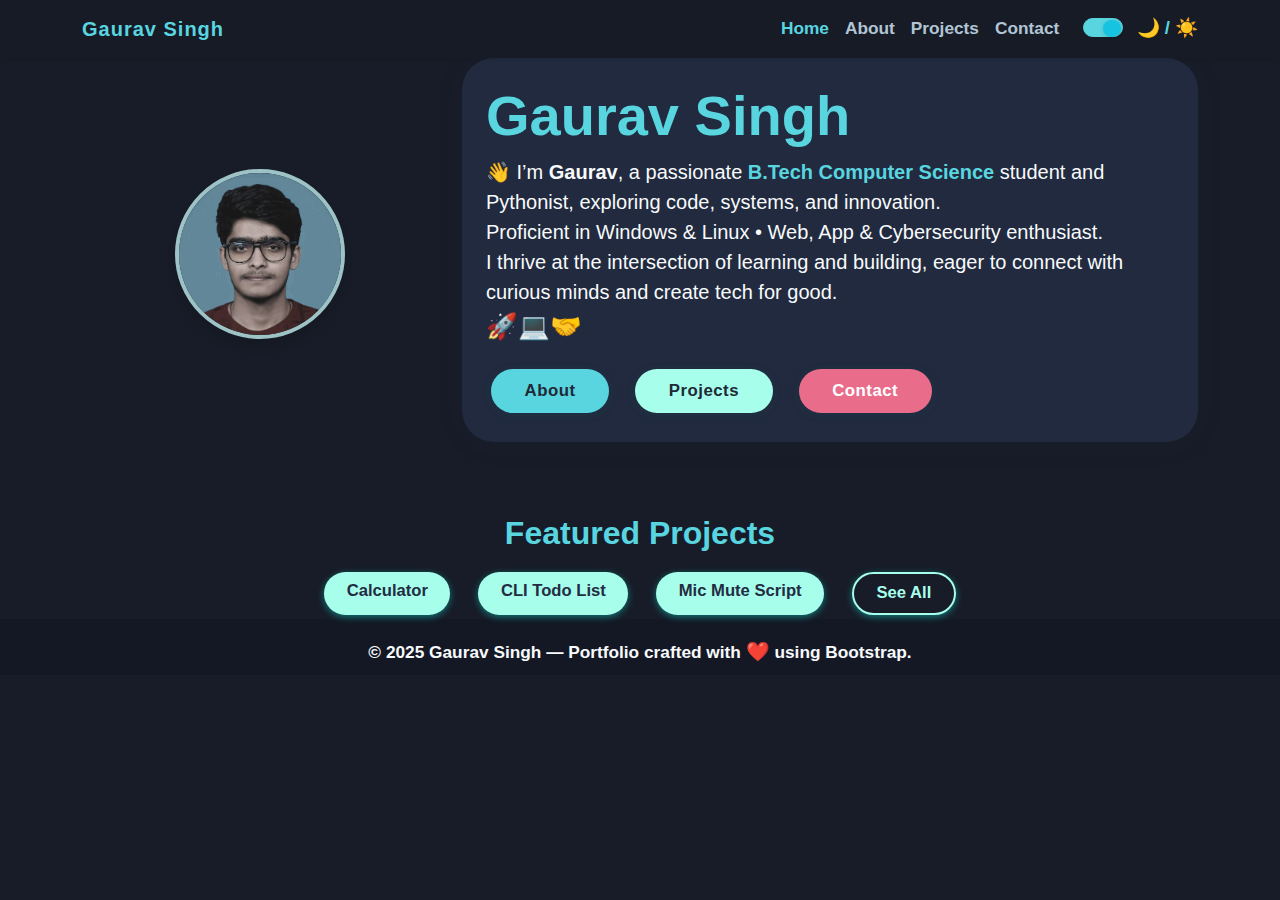
<file: CS50x_Introduction_to_Computer_Science/week_8/homepage/index.html>
<!DOCTYPE html>
<html lang="en">
  <head>
    <meta charset="UTF-8" />
    <meta name="viewport" content="width=device-width, initial-scale=1" />
    <title>Gaurav Singh | Portfolio</title>
    <link
      href="https://cdn.jsdelivr.net/npm/bootstrap@5.3.3/dist/css/bootstrap.min.css"
      rel="stylesheet"
    />
    <link href="styles.css" rel="stylesheet" />
  </head>
  <body class="theme-dark">
    <!-- Navbar -->
    <nav class="navbar navbar-expand-lg nav-bg shadow-sm">
      <div class="container">
        <a class="navbar-brand fw-bold" href="index.html">Gaurav Singh</a>
        <button
          class="navbar-toggler"
          type="button"
          data-bs-toggle="collapse"
          data-bs-target="#navbarNav"
          aria-controls="navbarNav"
          aria-expanded="false"
          aria-label="Toggle navigation"
        >
          <span class="navbar-toggler-icon"></span>
        </button>
        <div
          class="collapse navbar-collapse flex-row justify-content-end"
          id="navbarNav"
        >
          <ul class="navbar-nav me-3">
            <li class="nav-item">
              <a class="nav-link active" aria-current="page" href="index.html"
                >Home</a
              >
            </li>
            <li class="nav-item">
              <a class="nav-link" href="about.html">About</a>
            </li>
            <li class="nav-item">
              <a class="nav-link" href="projects.html">Projects</a>
            </li>
            <li class="nav-item">
              <a class="nav-link" href="contact.html">Contact</a>
            </li>
          </ul>
          <div class="form-check form-switch align-middle">
            <input
              class="form-check-input"
              type="checkbox"
              id="themeToggle"
              aria-label="Toggle dark/light theme"
            />
            <label class="theme-toggle-label" for="themeToggle">🌙 / ☀️</label>
          </div>
        </div>
      </div>
    </nav>

    <main class="container home-hero">
      <div class="row align-items-center justify-content-center flex-lg-nowrap">
        <div class="col-md-4 mb-4 mb-md-0 text-center">
          <img
            src="profile-pic.jpg"
            alt="Gaurav Singh"
            class="profile-pic shadow"
          />
        </div>
        <div class="col-md-8">
          <div class="info-card px-4 py-4">
            <h1 class="display-4 mb-2 blue-accent">Gaurav Singh</h1>
            <p class="fs-5 mb-4">
              👋 I’m <b>Gaurav</b>, a passionate
              <span class="fw-semibold blue-accent"
                >B.Tech Computer Science</span
              >
              student and Pythonist, exploring code, systems, and innovation.<br />
              <span class="text-gradient"
                >Proficient in Windows &amp; Linux</span
              >
              •
              <span class="cyan-accent"
                >Web, App &amp; Cybersecurity enthusiast</span
              >.<br />
              I thrive at the intersection of learning and building, eager to
              connect with curious minds and create tech for good.<br />
              <span style="font-size: 1.27em">🚀💻🤝</span>
            </p>
            <div class="d-flex gap-3 flex-wrap">
              <a href="about.html" class="btn accent-btn">About</a>
              <a href="projects.html" class="btn accent-btn2">Projects</a>
              <a href="contact.html" class="btn accent-btn3">Contact</a>
            </div>
          </div>
        </div>
      </div>

      <!-- Projects sneak peek -->
      <section class="container mt-5">
        <h2 class="mb-3 blue-accent text-center">Featured Projects</h2>
        <div class="d-flex flex-wrap justify-content-center gap-3">
          <a href="projects.html#calculator" class="project-mini-link"
            >Calculator</a
          >
          <a href="projects.html#cli-todo-list" class="project-mini-link"
            >CLI Todo List</a
          >
          <a href="projects.html#autohotkey-mic-mute" class="project-mini-link"
            >Mic Mute Script</a
          >
          <a
            href="projects.html"
            class="project-mini-link project-mini-link-more"
            >See All</a
          >
        </div>
      </section>
    </main>

    <footer class="site-footer">
      &copy; 2025 Gaurav Singh &mdash; Portfolio crafted with
      <span class="footer-heart">❤️</span> using Bootstrap.
    </footer>
    <script src="https://cdn.jsdelivr.net/npm/bootstrap@5.3.3/dist/js/bootstrap.bundle.min.js"></script>
    <script src="theme-toggle.js"></script>
  </body>
</html>
</file>
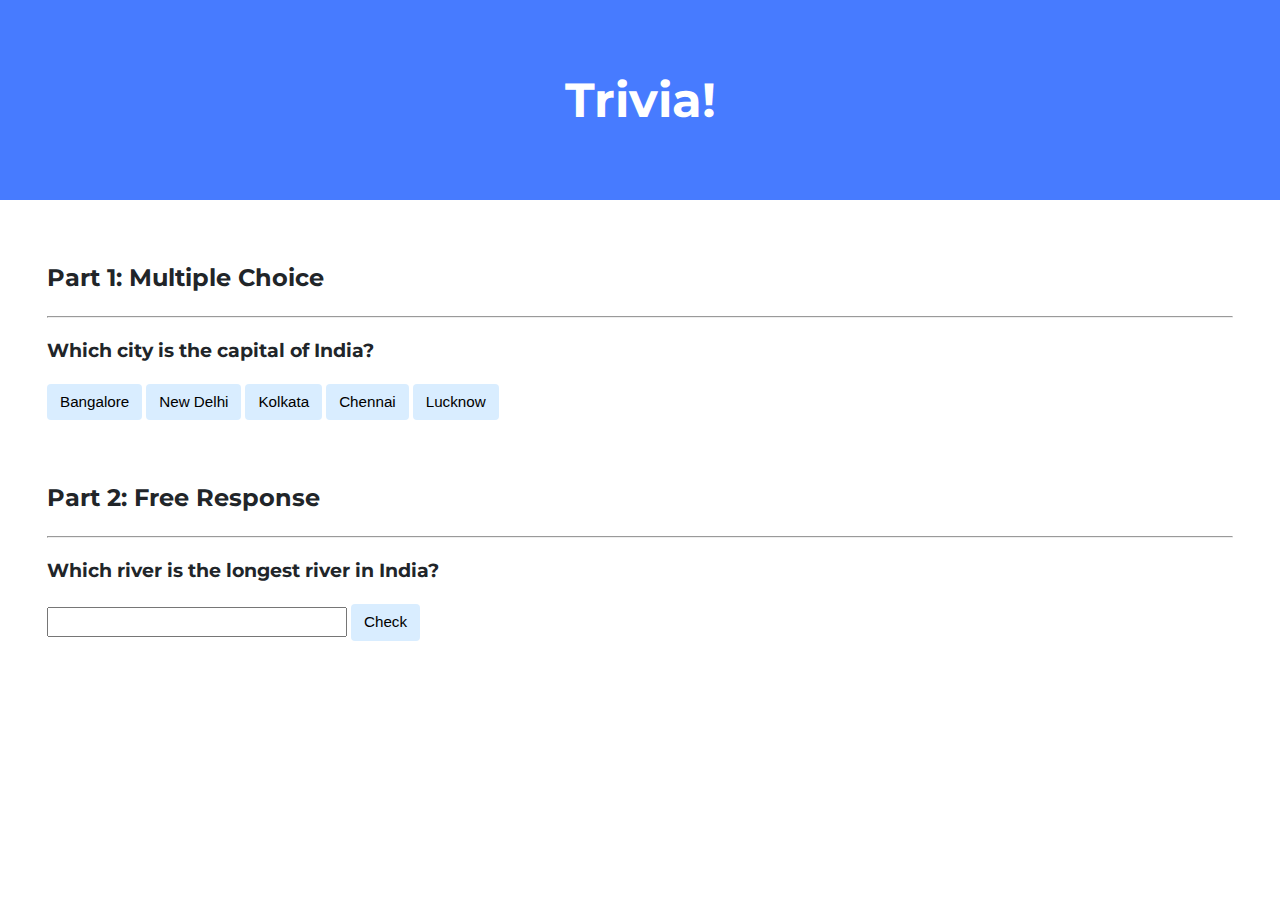
<file: CS50x_Introduction_to_Computer_Science/week_8/trivia/index.html>
<!DOCTYPE html>
<html lang="en">
<head>
    <meta charset="UTF-8" />
    <meta name="viewport" content="width=device-width, initial-scale=1" />
    <link href="https://fonts.googleapis.com/css2?family=Montserrat:wght@500&display=swap" rel="stylesheet" />
    <link href="styles.css" rel="stylesheet" />
    <title>Trivia!</title>
</head>
<body>
    <header class="header">
        <h1>Trivia!</h1>
    </header>

    <main class="container">
        <section class="section">
            <h2>Part 1: Multiple Choice</h2>
            <hr />

            <h3>Which city is the capital of India?</h3>

            <button class="incorrect" type="button">Bangalore</button>
            <button class="correct" type="button">New Delhi</button>
            <button class="incorrect" type="button">Kolkata</button>
            <button class="incorrect" type="button">Chennai</button>
            <button class="incorrect" type="button">Lucknow</button>

            <p id="feedback1"></p>
        </section>

        <section class="section">
            <h2>Part 2: Free Response</h2>
            <hr />

            <h3>Which river is the longest river in India?</h3>

            <input type="text" id="river-input" name="river" />
            <button id="check" type="button">Check</button>

            <p id="feedback2"></p>
        </section>
    </main>

    <script>
        document.addEventListener("DOMContentLoaded", function() {
            // Multiple Choice - Capital of India
            let correctOption = document.querySelector(".correct");
            let incorrectOptions = document.querySelectorAll(".incorrect");
            let feedback1 = document.querySelector("#feedback1");
            let buttons = document.querySelectorAll(".section:first-of-type button");

            function disableButtons() {
                buttons.forEach(btn => btn.disabled = true);
            }

            correctOption.addEventListener("click", function() {
                correctOption.style.backgroundColor = "green";
                feedback1.innerHTML = "Correct!";
                disableButtons();
            });

            incorrectOptions.forEach(btn => {
                btn.addEventListener("click", function() {
                    btn.style.backgroundColor = "red";
                    feedback1.innerHTML = "Incorrect!";
                    disableButtons();
                });
            });

            // Free Response - Longest river in India
            let input = document.querySelector("#river-input");
            let feedback2 = document.querySelector("#feedback2");
            let checkBtn = document.querySelector("#check");

            checkBtn.addEventListener("click", function() {
                let answer = input.value.trim().toLowerCase();

                // Accept answer "ganga"
                if (answer === "ganga") {
                    input.style.backgroundColor = "green";
                    feedback2.innerHTML = "Correct!";
                } else {
                    input.style.backgroundColor = "red";
                    feedback2.innerHTML = "Incorrect!";
                }
            });
        });
    </script>
</body>
</html>
</file>
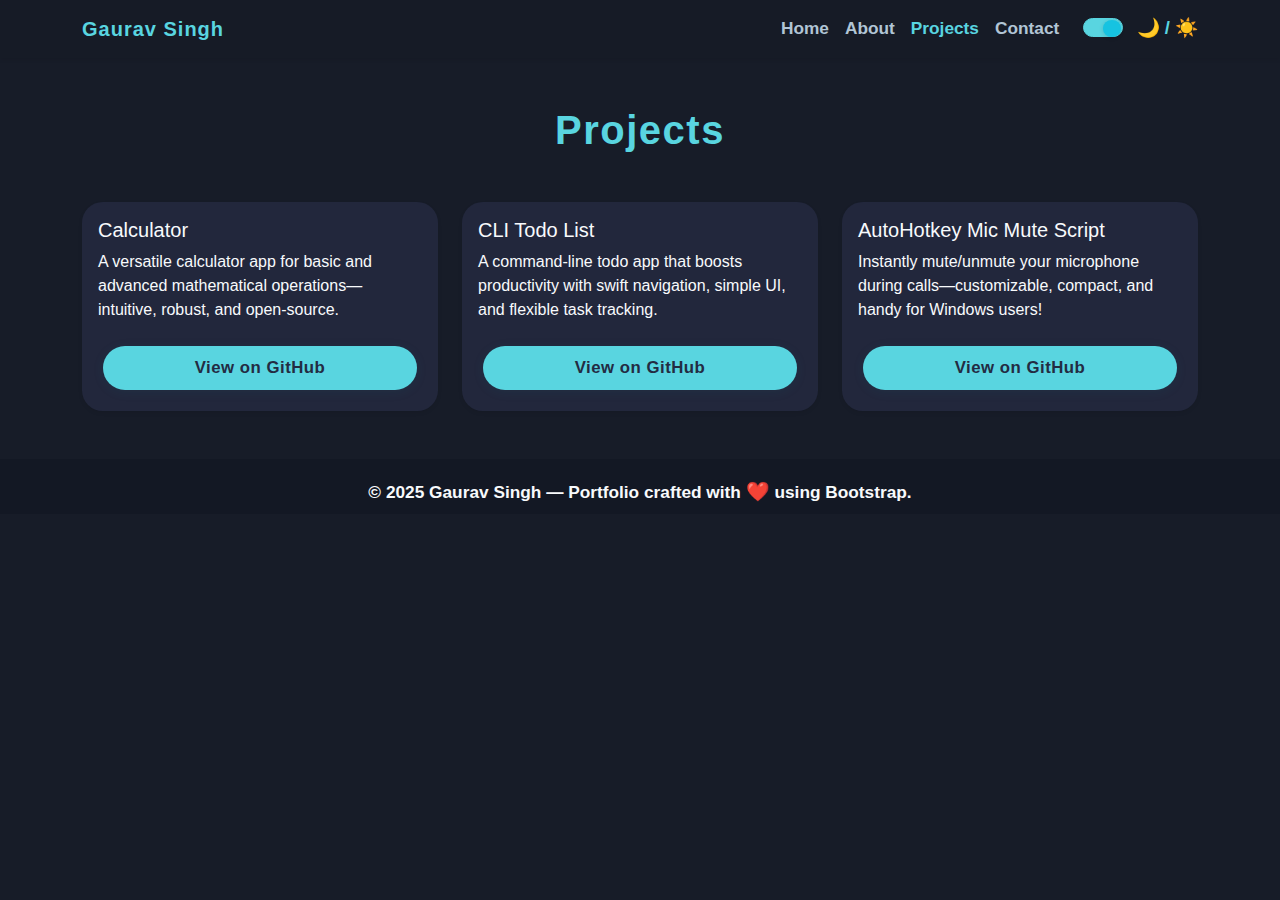
<file: CS50x_Introduction_to_Computer_Science/week_8/homepage/projects.html>
<!DOCTYPE html>
<html lang="en">
  <head>
    <meta charset="UTF-8" />
    <meta name="viewport" content="width=device-width, initial-scale=1" />
    <title>Projects | Gaurav Singh Portfolio</title>
    <link
      href="https://cdn.jsdelivr.net/npm/bootstrap@5.3.3/dist/css/bootstrap.min.css"
      rel="stylesheet"
    />
    <link href="styles.css" rel="stylesheet" />
  </head>
  <body class="theme-dark">
    <!-- Navbar with theme toggle -->
    <nav class="navbar navbar-expand-lg nav-bg shadow-sm">
      <div class="container">
        <a class="navbar-brand fw-bold" href="index.html">Gaurav Singh</a>
        <button
          class="navbar-toggler"
          type="button"
          data-bs-toggle="collapse"
          data-bs-target="#navbarNav"
          aria-controls="navbarNav"
          aria-expanded="false"
          aria-label="Toggle navigation"
        >
          <span class="navbar-toggler-icon"></span>
        </button>

        <div
          class="collapse navbar-collapse flex-row justify-content-end"
          id="navbarNav"
        >
          <ul class="navbar-nav me-3">
            <li class="nav-item">
              <a class="nav-link" href="index.html">Home</a>
            </li>
            <li class="nav-item">
              <a class="nav-link" href="about.html">About</a>
            </li>
            <li class="nav-item">
              <a
                class="nav-link active"
                aria-current="page"
                href="projects.html"
                >Projects</a
              >
            </li>
            <li class="nav-item">
              <a class="nav-link" href="contact.html">Contact</a>
            </li>
          </ul>
          <div class="form-check form-switch align-middle">
            <input
              class="form-check-input"
              type="checkbox"
              id="themeToggle"
              aria-label="Toggle dark/light theme"
            />
            <label class="theme-toggle-label" for="themeToggle">🌙 / ☀️</label>
          </div>
        </div>
      </div>
    </nav>

    <!-- Main content -->
    <main class="container py-5">
      <h1 class="text-center mb-5 blue-accent" style="letter-spacing: 1.5px">
        Projects
      </h1>

      <div class="row g-4 justify-content-center">
        <!-- Calculator Project -->
        <div class="col-xl-4 col-md-6" id="calculator">
          <div class="project-card card h-100 shadow-sm">
            <div class="card-body d-flex flex-column">
              <h5 class="card-title">Calculator</h5>
              <p class="card-text flex-grow-1">
                A versatile calculator app for basic and advanced mathematical
                operations— intuitive, robust, and open-source.
              </p>
              <a
                href="https://github.com/grvsnh/Calculator"
                target="_blank"
                rel="noopener noreferrer"
                class="btn project-btn mt-2"
              >
                View on GitHub
              </a>
            </div>
          </div>
        </div>

        <!-- CLI Todo List Project -->
        <div class="col-xl-4 col-md-6" id="cli-todo-list">
          <div class="project-card card h-100 shadow-sm">
            <div class="card-body d-flex flex-column">
              <h5 class="card-title">CLI Todo List</h5>
              <p class="card-text flex-grow-1">
                A command-line todo app that boosts productivity with swift
                navigation, simple UI, and flexible task tracking.
              </p>
              <a
                href="https://github.com/grvsnh/cli-todo-list"
                target="_blank"
                rel="noopener noreferrer"
                class="btn project-btn mt-2"
              >
                View on GitHub
              </a>
            </div>
          </div>
        </div>

        <!-- AutoHotkey Mic Mute Script -->
        <div class="col-xl-4 col-md-6" id="autohotkey-mic-mute">
          <div class="project-card card h-100 shadow-sm">
            <div class="card-body d-flex flex-column">
              <h5 class="card-title">AutoHotkey Mic Mute Script</h5>
              <p class="card-text flex-grow-1">
                Instantly mute/unmute your microphone during calls—customizable,
                compact, and handy for Windows users!
              </p>
              <a
                href="https://github.com/grvsnh/AutoHotkey-Mic-Mute-Script"
                target="_blank"
                rel="noopener noreferrer"
                class="btn project-btn mt-2"
              >
                View on GitHub
              </a>
            </div>
          </div>
        </div>
      </div>
    </main>

    <footer class="site-footer">
      &copy; 2025 Gaurav Singh &mdash; Portfolio crafted with
      <span class="footer-heart">❤️</span> using Bootstrap.
    </footer>

    <!-- Bootstrap JS Bundle -->
    <script src="https://cdn.jsdelivr.net/npm/bootstrap@5.3.3/dist/js/bootstrap.bundle.min.js"></script>
    <script src="theme-toggle.js"></script>
  </body>
</html>
</file>
<file: CS50x_Introduction_to_Computer_Science/week_8/homepage/styles.css>
/*--- Global Theme Variables ---*/
.theme-dark {
  --bg-main: #171c28;
  --bg-content: #212a3e;
  --card-bg: #22273c;
  --text-main: #f8fafc;
  --text-muted: #b1c5d5;
  --accent: #59d5e0;
  --accent2: #a7ffeb;
  --nav-bg: #161b26;
  --footer-bg: #131824;
  --btn-bg: #273454;
}

.theme-light {
  --bg-main: #f6f9fb;
  --bg-content: #fff;
  --card-bg: #f2f4f8;
  --text-main: #232c43;
  --text-muted: #556587;
  --accent: #17a2b8;
  --accent2: #41e6be;
  --nav-bg: #e9f5fa;
  --footer-bg: #e4eef4;
  --btn-bg: #e5f6fc;
}

body,
.navbar,
.site-footer,
.card,
.info-card,
.contact-social-card {
  transition: background 0.4s, color 0.4s, box-shadow 0.28s;
}
body {
  background: var(--bg-main);
  color: var(--text-main);
  font-family: "Roboto", "Segoe UI", Arial, sans-serif;
}

/* Navbar and footer */
.navbar,
.nav-bg {
  background: var(--nav-bg) !important;
}
.navbar-brand {
  color: var(--accent) !important;
  font-weight: bold;
  letter-spacing: 1px;
}
.navbar .nav-link {
  color: var(--text-muted) !important;
  font-weight: 600;
  font-size: 1.08em;
}
.navbar .nav-link.active,
.navbar .nav-link:focus,
.navbar .nav-link:hover {
  color: var(--accent) !important;
}
.site-footer {
  background: var(--footer-bg);
  color: var(--text-main);
  font-size: 1.08rem;
  padding: 1.2rem 0 0.5rem;
  text-align: center;
  font-weight: 600;
}
.footer-heart {
  color: #e96d8b;
  font-size: 1.1em;
}

/* --- Enhanced Theme Toggle Switch --- */
.form-check-input[type="checkbox"] {
  width: 2.5em;
  height: 1.2em;
  background: #e3e8f0;
  border: 1.5px solid #4e919e;
  appearance: none;
  border-radius: 1.2em;
  position: relative;
  outline: none;
  margin-right: 0.6em;
  transition: background 0.22s, border 0.19s;
}
.form-check-input:checked {
  background: var(--accent);
  border-color: var(--accent);
}

.form-check-input[type="checkbox"]:after {
  content: "";
  display: block;
  width: 1.17em;
  height: 1.05em;
  border-radius: 50%;
  background: #fff;
  box-shadow: 0 1px 4px #0002;
  position: absolute;
  left: 0.15em;
  top: 0.06em;
  transition: left 0.21s, background 0.2s;
}
.form-check-input:checked:after {
  left: 1.15em;
  background: #16c3e1;
}

/* Toggle icon/label */
.theme-toggle-label {
  font-size: 1.16em;
  font-weight: 600;
  color: var(--accent);
  padding-left: 0.2em;
  transition: color 0.2s;
}
.theme-dark .theme-toggle-label {
  color: #59d5e0;
}
.theme-light .theme-toggle-label {
  color: #17a2b8;
}

/* Hero/Profile */
.profile-pic {
  width: 170px;
  height: 170px;
  object-fit: cover;
  object-position: center;
  border-radius: 50%;
  border: 4px solid var(--accent);
  background: var(--bg-content);
  box-shadow: 0 2px 22px var(--accent);
  margin: 0 auto 1rem auto;
  filter: grayscale(70%);
  transition: filter 0.28s, box-shadow 0.28s, transform 0.25s;
}
.profile-pic:hover {
  filter: grayscale(0);
  box-shadow: 0 10px 38px var(--accent2);
  transform: scale(1.08) rotate(-2deg);
}

/* Info cards */
.info-card,
.about-content,
.contact-content {
  background: var(--bg-content);
  color: var(--text-main);
  border-radius: 2em;
  box-shadow: 0 2px 24px 0 #2a344522;
  padding: 2.4em 2em;
  margin-bottom: 1.5em;
}

/* Headings and accents */
h1,
h2,
.blue-accent {
  color: var(--accent);
}
.section-title {
  color: var(--accent2);
  font-weight: 700;
}

/* Buttons */
.btn,
.accent-btn,
.accent-btn2,
.accent-btn3,
.project-btn {
  border-radius: 2em;
  font-weight: 600;
  border: none;
  box-shadow: 0 2px 12px #157b8a18;
  padding: 0.55em 2em;
  font-size: 1.05em;
  letter-spacing: 0.03em;
  margin-bottom: 5px;
  margin-right: 5px;
  margin-left: 5px;
}
.accent-btn {
  background: var(--accent);
  color: #202a37;
}
.accent-btn:hover {
  background: var(--accent2);
  color: #232c43;
}
.accent-btn2 {
  background: var(--accent2);
  color: #202a37;
}
.accent-btn2:hover {
  background: var(--accent);
  color: #232c43;
}
.accent-btn3 {
  background: #e96d8b;
  color: #fff;
}
.accent-btn3:hover {
  background: #fce4ec;
  color: #e96d8b;
}
.project-btn {
  background: var(--accent);
  color: #232c43;
}
.project-btn:hover {
  background: var(--accent2);
  color: #232c43;
}

/* Project mini-links for index */
.project-mini-link {
  background: var(--accent2);
  color: #232c43;
  border-radius: 1.8em;
  font-weight: 600;
  padding: 0.42em 1.35em;
  margin: 4px 6px;
  text-decoration: none;
  box-shadow: 0 2px 7px #0ef6e66b;
  font-size: 1.04em;
  transition: background 0.18s, color 0.13s;
}
.project-mini-link:hover {
  background: var(--accent);
  color: #fff;
}

.project-mini-link.project-mini-link-more {
  background: transparent;
  color: var(--accent2);
  border: 2px solid var(--accent2);
}
.project-mini-link.project-mini-link-more:hover {
  background: var(--accent2);
  color: #232c43;
}

/* Project page cards */
.project-card {
  background: var(--card-bg);
  color: var(--text-main);
  border-radius: 1.3rem;
  box-shadow: 0 2px 14px 0 #0ef6e642;
  border: none;
  transition: box-shadow 0.18s, transform 0.13s;
}
.project-card:hover {
  box-shadow: 0 6px 28px #59d5e05b;
  transform: translateY(-6px) scale(1.03);
}

/* Contact page cards */
.contact-social-card2 {
  margin-bottom: 1.5rem;
  padding: 2.2rem 1.7rem 1rem 1.6rem;
  background: linear-gradient(
    135deg,
    var(--bg-content) 70%,
    var(--accent) 150%
  );
  box-shadow: 0 2px 24px 0 #59d5e019;
  border-radius: 1.7em;
  min-height: 172px;
  color: var(--text-main) !important;
  display: flex;
  flex-direction: column;
  align-items: center;
  border: 2.4px solid transparent;
  transition: border 0.19s, box-shadow 0.23s, transform 0.23s, background 0.21s;
  text-decoration: none;
  position: relative;
  overflow: hidden;
}
.contact-social-card2:hover {
  border: 2.4px solid var(--accent2);
  background: linear-gradient(115deg, var(--accent) 50%, var(--accent2) 200%);
  color: #1f232d !important;
  transform: translateY(-4px) scale(1.032);
  box-shadow: 0 8px 36px #59d5e04c;
}
.contact-social-card2 i {
  font-size: 2.2rem;
  margin-bottom: 0.57em;
  margin-top: 0.12em;
}
.contact-social-card2 .contact-label {
  font-size: 1.02rem;
  font-weight: 700;
  letter-spacing: 0.04em;
}
.contact-social-card2 .contact-handle {
  font-size: 0.97rem;
  font-weight: 500;
  color: #12f7d7;
  opacity: 0.85;
}

/* About page social and gist link */
.social-link-btn {
  display: inline-block;
  margin: 0.5em auto 0.7em;
  background: var(--accent);
  color: #fff !important;
  font-weight: 600;
  border-radius: 2em;
  padding: 0.54em 1.3em 0.54em 1em;
  font-size: 1.06em;
  text-decoration: none;
  box-shadow: 0 1px 8px 0 #29d5cd2f;
}
.social-link-btn:hover {
  background: var(--accent2);
  color: #131824 !important;
}
.about-gist-link {
  color: var(--accent2);
  font-weight: 600;
}
.about-gist-link:hover {
  color: var(--accent);
  text-decoration: underline;
}
.section-title {
  margin-bottom: 1em;
}

/* Shields/Badges */
.badge-container {
  margin: 0.8rem 0 1.2rem;
  display: flex;
  flex-wrap: wrap;
  gap: 0.38rem;
}
.badge-container img {
  border-radius: 6px;
  background: var(--bg-content);
  box-shadow: 0 1px 5px #009bcc18;
}

/* Typography */
h1,
.display-4 {
  font-weight: 800;
}
h2,
.section-title {
  font-weight: 700;
}
.fw-semibold {
  font-weight: 600;
}
.fs-5 {
  font-size: 1.1rem;
}
.text-center {
  text-align: center !important;
}
.lead {
  font-weight: 500;
}

/* Utility and Responsive */
@media (max-width: 992px) {
  .info-card {
    padding: 1.1em 0.7em;
  }
}
@media (max-width: 768px) {
  .profile-pic {
    width: 100px;
    height: 100px;
  }
  .info-card,
  .project-card {
    padding: 0.9em 0.6em;
  }
  .contact-social-card2 {
    padding: 1.3rem 0.7rem 0.9rem 0.7rem;
  }
  body {
    font-size: 1em;
  }
}

/* Selection color */
::selection {
  background: var(--accent2);
  color: #232c43;
}
</file>
<file: CS50x_Introduction_to_Computer_Science/week_8/trivia/styles.css>
body {
    background-color: #fff;
    color: #212529;
    font-size: 1rem;
    font-weight: 400;
    line-height: 1.5;
    margin: 0;
    text-align: left;
    font-family: 'Montserrat', sans-serif;
}

.container {
    margin-left: auto;
    margin-right: auto;
    padding-left: 15px;
    padding-right: 15px;
}

.header {
    background-color: #477bff;
    color: #fff;
    margin-bottom: 2rem;
    padding: 2rem 1rem;
    text-align: center;
}

.section {
    padding: 0.5rem 2rem 1rem 2rem;
    transition: color 0.15s ease-in-out, background-color 0.15s ease-in-out;
}

.section:hover {
    background-color: #f5f5f5;
}

h1 {
    font-family: 'Montserrat', sans-serif;
    font-size: 48px;
}

button, input[type="submit"], input[type="button"] {
    background-color: #d9edff;
    border: 1px solid transparent;
    border-radius: 0.25rem;
    font-size: 0.95rem;
    font-weight: 400;
    line-height: 1.5;
    padding: 0.375rem 0.75rem;
    text-align: center;
    transition: color 0.15s ease-in-out, background-color 0.15s ease-in-out, border-color 0.15s ease-in-out, box-shadow 0.15s ease-in-out;
    vertical-align: middle;
    cursor: pointer;
}

button:focus, input[type="text"]:focus {
    outline: 2px solid #477bff;
    outline-offset: 2px;
    background-color: #e6f0ff;
}

input[type="text"] {
    line-height: 1.8;
    width: 100%;
    max-width: 300px;
    box-sizing: border-box;
}

input[type="text"]:hover {
    background-color: #f5f5f5;
    transition: background-color 0.15s ease-in-out;
}
</file>
